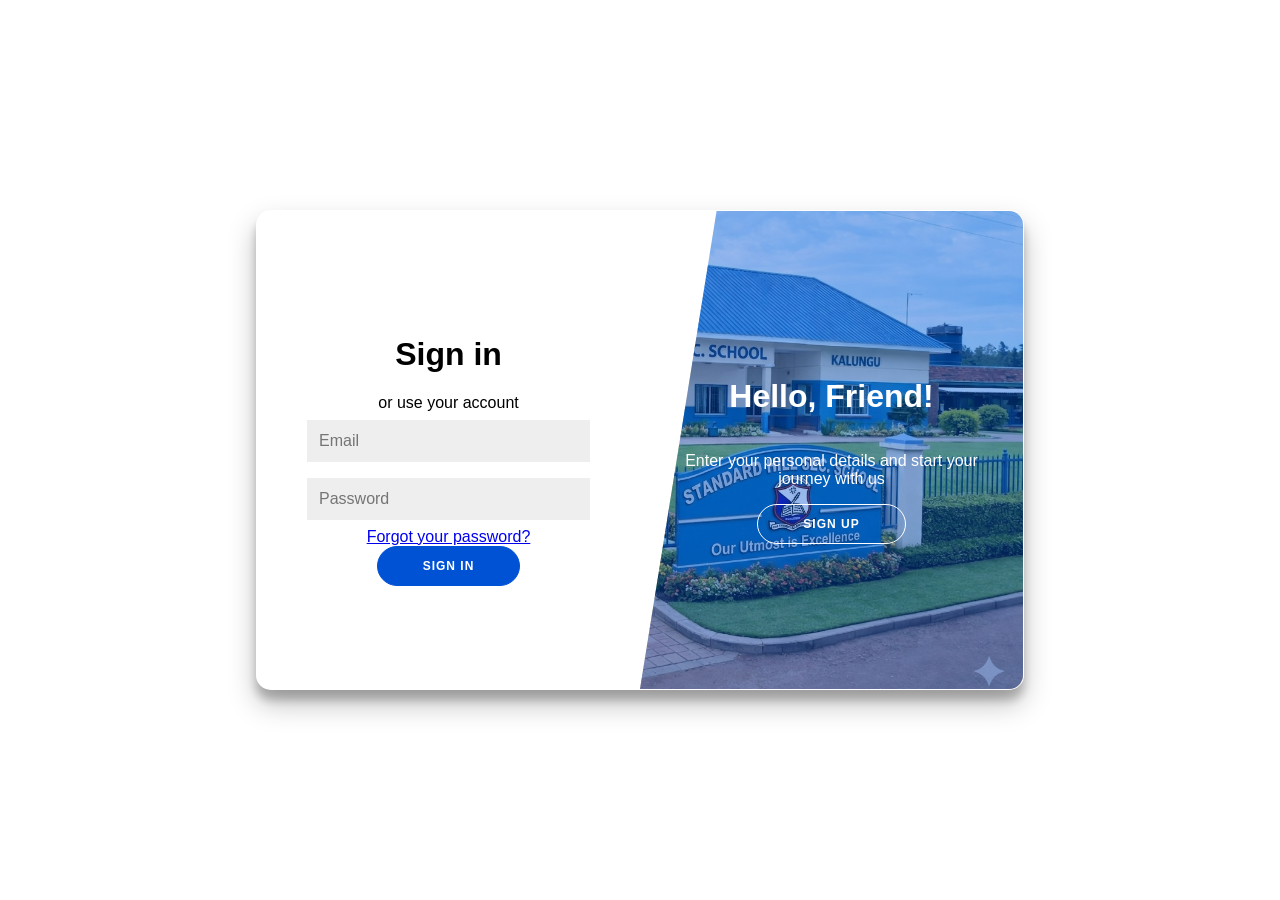
<file: index.html>
<!DOCTYPE html>
<html lang="en">
<head>
  <meta charset="UTF-8">
  <meta name="viewport" content="width=device-width, initial-scale=1.0">
  <title>Login And Register form for Standard HIll Kalungu Management System - Exam & Student Control</title>
  <meta name="description" content="A school management system that helps teachers manage exams, track student performance, and control school activities easily.">
  <meta name="keywords" content="school management system, exam system, student results, Uganda school software, teacher system">
  <meta name="author" content="YAPS DEVELOPER">
 <link rel="stylesheet" href="Form.css">
 <script src="Login.js" defer></script>
</head>
<body>

    <div class="container" id="container">
        
        <div class="form-container sign-up-container">
            <form action="#">
                <h1>Create Account</h1>
                <div class="social-container">
                    </div>
                <span>or use your email for registration</span>
                <input type="text" placeholder="Name" />
                <input type="email" placeholder="Email" />
                <input type="password" placeholder="Password" />
                <button type="button">Sign Up</button>
                <p class="mobile-only" style="color: black;">Already have an account? <br><span onclick="document.getElementById('container').classList.remove('active')"style="color: blue; text-decoration: underline; cursor: pointer;">Sign In</span></p>
              
            </form>
        </div>

        <div class="form-container sign-in-container">
            <form action="#">
                <h1>Sign in</h1>
                <div class="social-container">
                    </div>
                <span>or use your account</span>
                <input type="email" placeholder="Email" />
                <input type="password" placeholder="Password" />
                <a href="#">Forgot your password?</a>
                <a href="loading.html" class="button-link"><button type="button">Sign In</button></a>
              <p class="mobile-only"style="color: black;">Don't have an account? <br> <span onclick="document.getElementById('container').classList.add('active')" style="color:blue; text-decoration: underline; cursor: pointer;">Sign Up</span></p>
            </form>
        </div>

        <div class="overlay-container">
            <div class="overlay">
                <div class="overlay-panel overlay-left">
                    <h1>Welcome Back!</h1>
                    <p>To keep connected with us please login with your personal info</p>
                    <p class="mobile-only">Already have an account? <span onclick="document.getElementById('container').classList.remove('active')">Sign In</span></p>
                    <button class="ghost" id="login">Sign In</button>
                </div>
                
                <div class="overlay-panel overlay-right">
                    <h1>Hello, Friend!</h1>
                    <p>Enter your personal details and start your journey with us</p>
                    <button class="ghost" id="register">Sign Up</button>
                    <p class="mobile-only">Don't have an account? <span onclick="document.getElementById('container').classList.add('active')">Sign Up</span></p>
                </div>
            </div>
        </div>

    </div>



</body>
</html>
</file>
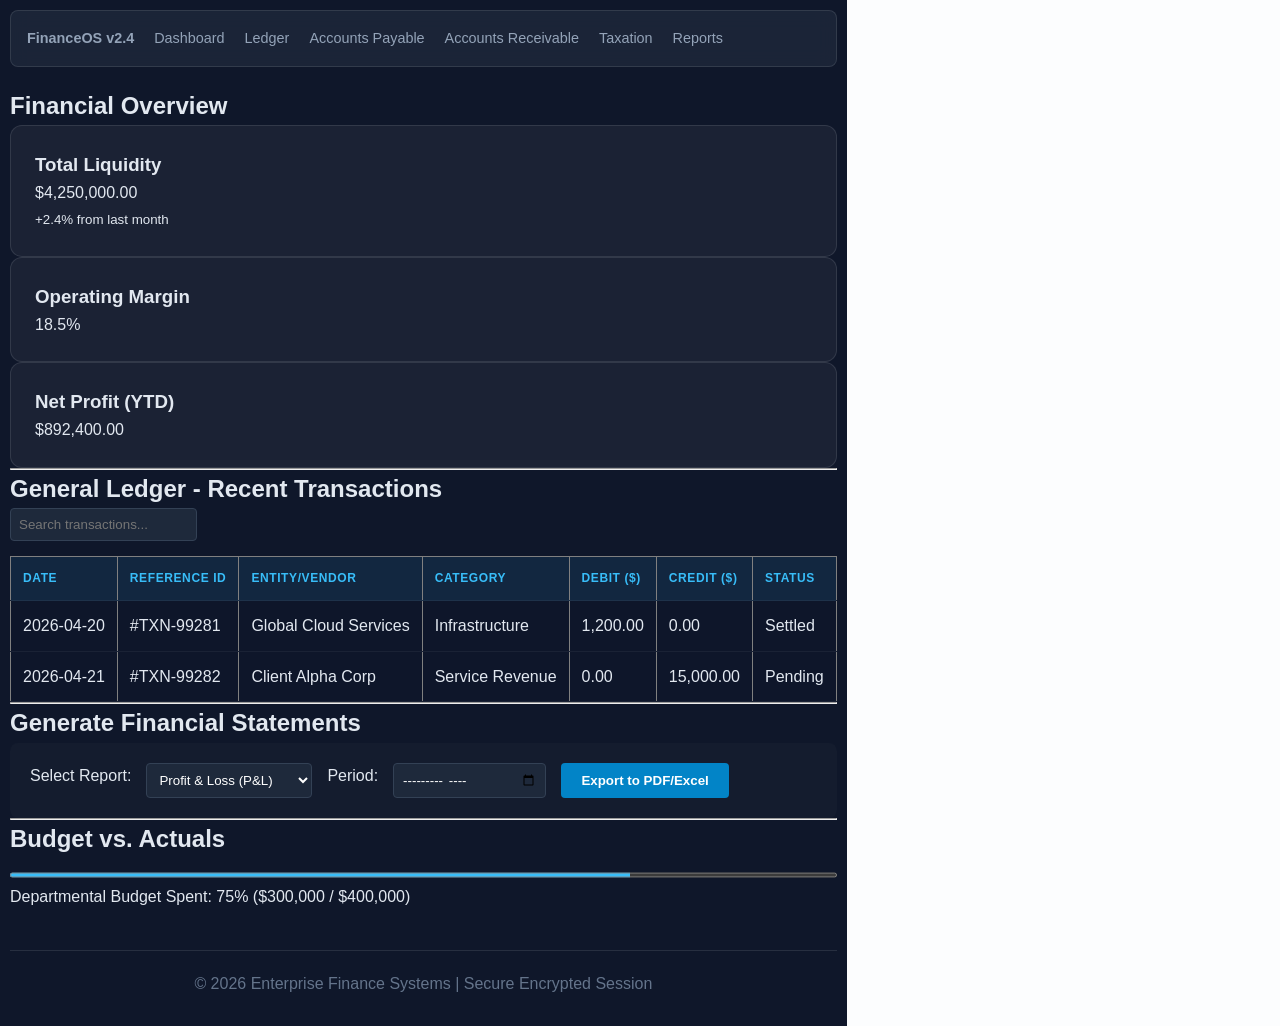
<file: finance.html>
<!DOCTYPE html>
<html lang="en">
<head>
    <meta charset="UTF-8">
    <meta name="viewport" content="width=device-width, initial-scale=1.0">
    <title>Corporate Finance Management System</title>
    <link rel="stylesheet" href="Style.css">
    <script src="Finance.js" defer></script>
</head>
<body>


<div id="finance-system">
    <header class="fin-header">
        
    <header>
        <nav>
            <ul>
                <li><strong>FinanceOS v2.4</strong></li>
                <li>Dashboard</li>
                <li>Ledger</li>
                <li>Accounts Payable</li>
                <li>Accounts Receivable</li>
                <li>Taxation</li>
                <li>Reports</li>
            </ul>
        </nav>
    </header>

    </header>
        <section id="summary-tiles">
            <h2>Financial Overview</h2>
            <div class="tile">
                <h3>Total Liquidity</h3>
                <p>$4,250,000.00</p>
                <small>+2.4% from last month</small>
            </div>
            <div class="tile">
                <h3>Operating Margin</h3>
                <p>18.5%</p>
            </div>
            <div class="tile">
                <h3>Net Profit (YTD)</h3>
                <p>$892,400.00</p>
            </div>
        </section>

        <hr>

        <section id="ledger">
            <h2>General Ledger - Recent Transactions</h2>
            <table border="1" width="100%">
                <thead>
                    <tr>
                        <th>Date</th>
                        <th>Reference ID</th>
                        <th>Entity/Vendor</th>
                        <th>Category</th>
                        <th>Debit ($)</th>
                        <th>Credit ($)</th>
                        <th>Status</th>
                    </tr>
                </thead>
                <tbody>
                    <tr>
                        <td>2026-04-20</td>
                        <td>#TXN-99281</td>
                        <td>Global Cloud Services</td>
                        <td>Infrastructure</td>
                        <td>1,200.00</td>
                        <td>0.00</td>
                        <td>Settled</td>
                    </tr>
                    <tr>
                        <td>2026-04-21</td>
                        <td>#TXN-99282</td>
                        <td>Client Alpha Corp</td>
                        <td>Service Revenue</td>
                        <td>0.00</td>
                        <td>15,000.00</td>
                        <td>Pending</td>
                    </tr>
                </tbody>
            </table>
        </section>

        <hr>

        <section id="reporting-tools">
            <h2>Generate Financial Statements</h2>
            <form>
                <label for="report-type">Select Report:</label>
                <select id="report-type">
                    <option value="pnl">Profit & Loss (P&L)</option>
                    <option value="balance-sheet">Balance Sheet</option>
                    <option value="cash-flow">Cash Flow Statement</option>
                    <option value="trial-balance">Trial Balance</option>
                </select>

                <label for="period">Period:</label>
                <input type="month" id="period" name="period">

                <button type="submit">Export to PDF/Excel</button>
            </form>
        </section>

        <hr>

        <section id="forecasting">
            <h2>Budget vs. Actuals</h2>
            <progress value="75" max="100"></progress>
            <p>Departmental Budget Spent: 75% ($300,000 / $400,000)</p>
        </section>
   </main>
   
    <footer>
        <p>&copy; 2026 Enterprise Finance Systems | Secure Encrypted Session</p>
    </footer>

</div>

</body>
</html>
</file>
<file: Form.css>
/* --- Global Styles --- */
* { box-sizing: border-box; }

body {
    background: #fff; /* Dark background to make the forms pop */
    display: flex;
    justify-content: center;
    align-items: center;
    height: 100vh;
    margin: 0;
    font-family: 'Segoe UI', Tahoma, Geneva, Verdana, sans-serif;
}

/* --- Main Container --- */
.container {
    background-color: #fff;
    border-radius: 15px;
    box-shadow: 0 14px 28px rgba(0,0,0,0.25), 0 10px 10px rgba(0,0,0,0.22);
    position: relative;
    overflow: hidden;
    width: 768px;
    max-width: 100%;
    min-height: 480px;
}

/* --- Form Containers --- */
.form-container {
    position: absolute;
    top: 0;
    height: 100%;
    transition: all 0.6s ease-in-out;
}

.sign-in-container {
    left: 0;
    width: 50%;
    z-index: 2;
}

.sign-up-container {
    left: 0;
    width: 50%;
    opacity: 0;
    z-index: 1;
}

/* When Active: Slide the Forms */
.container.active .sign-in-container {
    transform: translateX(100%);
}

.container.active .sign-up-container {
    transform: translateX(100%);
    opacity: 1;
    z-index: 5;
    animation: show 0.6s;
}

@keyframes show {
    0%, 49.99% { opacity: 0; z-index: 1; }
    50%, 100% { opacity: 1; z-index: 5; }
}

/* --- The Sliding Overlay --- */
.overlay-container {
    position: absolute;
    top: 0;
    left: 50%;
    width: 50%;
    height: 100%;
    overflow: hidden;
    /* Smooth Cubic-Bezier Transition */
    transition: transform 0.6s cubic-bezier(0.68, -0.55, 0.265, 1.55);
    z-index: 100;
}

.container.active .overlay-container {
    transform: translateX(-100%);
}

.overlay {
    /* Diagonal Gradient Split */
    background: linear-gradient(135deg, #0052D4 0%, #0052D4 48%, #ffffff 52%, #ffffff 100%);
    background-repeat: no-repeat;
    background-size: 200% 100%; /* Important for sliding the gradient */
    background-position: 0 0;
    color: #FFFFFF;
    position: relative;
    left: -100%;
    height: 100%;
    width: 200%;
    transform: translateX(0);
    transition: transform 0.6s cubic-bezier(0.68, -0.55, 0.265, 1.55), background-position 0.6s ease;
}

.container.active .overlay {
    transform: translateX(50%);
    background-position: 100% 0; /* Shifts the diagonal color to the other side */
}

/* --- Panels inside the Overlay --- */
.overlay-panel {
    position: absolute;
    display: flex;
    align-items: center;
    justify-content: center;
    flex-direction: column;
    padding: 0 40px;
    text-align: center;
    top: 0;
    height: 100%;
    width: 50%;
    transition: transform 0.6s cubic-bezier(0.68, -0.55, 0.265, 1.55);
}

.overlay-left {
    transform: translateX(-20%);
    color: #fff; /* Dark blue text for the white diagonal side */
}

.container.active .overlay-left {
    transform: translateX(0);
}

.overlay-right {
    right: 0;
    transform: translateX(0);
    color: #fff; /* White text for the blue side */
}

.container.active .overlay-right {
    transform: translateX(20%);
}

/* --- Buttons & Inputs --- */
button {
    border-radius: 20px;
    border: 1px solid #0052D4;
    background-color: #0052D4;
    color: #FFFFFF;
    font-size: 12px;
    font-weight: bold;
    padding: 12px 45px;
    letter-spacing: 1px;
    text-transform: uppercase;
    cursor: pointer;
    transition: transform 80ms ease-in;
}

button:active { transform: scale(0.95); }

button.ghost {
    background-color: transparent;
    border-color: #FFFFFF;
}

.overlay-left button.ghost {
    border-color: #0052D4;
    color: #fff;
}

form {
    background-color: #FFFFFF;
    display: flex;
    align-items: center;
    justify-content: center;
    flex-direction: column;
    padding: 0 50px;
    height: 100%;
    text-align: center;
}

input {
    background-color: #eee;
    border: none;
    padding: 12px 15px;
    margin: 8px 0;
    width: 100%;
}



/* --- Responsive Container --- */
.container {
    background-color: rgba(255, 255, 255, 0.05);
    backdrop-filter: blur(15px);
    border: 1px solid rgba(255, 255, 255, 0.2);
    border-radius: 15px;
    position: relative;
    overflow: hidden;
    width: 100%;
    max-width: 768px; /* Desktop width */
    min-height: 480px;
    margin: 20px; /* Space around container on mobile */
    display: flex;
}

/* --- Responsive Adjustments for Tablets & Phones --- */
@media (max-width: 768px) {
    .container {
        width: 95%;
        min-height: 550px;
        flex-direction: column; /* Stack elements if needed */
    }

    /* Hide the sliding overlay on very small screens or simplify it */
    .overlay-container {
        display: none; /* Simplest mobile fix: hide the decorative slider */
    }

    .form-container {
        width: 100% !important;
        position: relative;
        transform: none !important;
    }

    /* Toggle visibility via opacity instead of sliding on mobile */
    .sign-up-container {
        display: none;
    }

    .container.active .sign-up-container {
        display: flex;
        opacity: 1;
    }

    .container.active .sign-in-container {
        display: none;
    }
}

/* --- Smooth Scaling for Inputs --- */
input {
    width: 100%;
    padding: 12px;
    font-size: 16px; /* Prevents iOS zoom-on-focus */
}

/* --- The sliding logic (Desktop only) --- */
@media (min-width: 769px) {
    .overlay-container {
        display: block;
    }
}

/* --- Responsive Container --- */
.container {
    background-color: rgba(255, 255, 255, 0.05);
    backdrop-filter: blur(15px);
    border: 1px solid rgba(255, 255, 255, 0.2);
    border-radius: 15px;
    position: relative;
    overflow: hidden;
    width: 100%;
    max-width: 768px; /* Desktop width */
    min-height: 480px;
    margin: 20px; /* Space around container on mobile */
    display: flex;
}

/* --- Responsive Adjustments for Tablets & Phones --- */
@media (max-width: 768px) {
    .container {
        width: 95%;
        min-height: 550px;
        flex-direction: column; /* Stack elements if needed */
    }

    /* Hide the sliding overlay on very small screens or simplify it */
    .overlay-container {
        display: none; /* Simplest mobile fix: hide the decorative slider */
    }

    .form-container {
        width: 100% !important;
        position: relative;
        transform: none !important;
    }

    /* Toggle visibility via opacity instead of sliding on mobile */
    .sign-up-container {
        display: none;
    }

    .container.active .sign-up-container {
        display: flex;
        opacity: 1;
    }

    .container.active .sign-in-container {
        display: none;
    }
}

/* --- Smooth Scaling for Inputs --- */
input {
    width: 100%;
    padding: 12px;
    font-size: 16px; /* Prevents iOS zoom-on-focus */
}

/* --- The sliding logic (Desktop only) --- */
@media (min-width: 769px) {
    .overlay-container {
        display: block;
    }
}

.mobile-only {
    display: none;
    color: #fff;
    cursor: pointer;
    margin-top: 15px;
}

@media (max-width: 768px) {
    .mobile-only {
        display: block;
    }
}

/* --- MOBILE RESPONSIVE FIX --- */
@media (max-width: 768px) {
    .container {
        width: 90%;
        min-height: 500px;
        height: auto;
        padding-bottom: 20px;
    }

    /* 1. Hide the sliding overlay entirely on mobile */
    .overlay-container {
        display: none;
    }

    /* 2. Reset the form containers to take up the full width */
    .form-container {
        width: 100%;
        height: 100%;
        position: absolute;
        top: 0;
        left: 0;
        opacity: 0;
        pointer-events: none; /* Prevents clicking hidden forms */
        transition: opacity 0.4s ease-in-out;
    }

    /* 3. Show the correct form based on the .active class */
    /* When NOT active: Show Sign-In */
    .sign-in-container {
        opacity: 1;
        pointer-events: all;
        z-index: 5;
    }

    /* When active: Show Sign-Up */
    .container.active .sign-up-container {
        opacity: 1;
        pointer-events: all;
        z-index: 5;
        transform: none; /* Remove horizontal slide */
    }

    /* Hide the Sign-In when Sign-Up is active */
    .container.active .sign-in-container {
        opacity: 0;
        pointer-events: none;
    }

    /* 4. Adjust the form padding for smaller screens */
    form {
        padding: 0 20px;
    }
}


.overlay {
    /* Replace the URL with your actual image path */
    background: linear-gradient(rgba(0, 82, 212, 0.4), rgba(0, 82, 212, 0.4)), 
                url('SHK.png'); 
    background-size: cover;
    background-position: center;
    color: #FFFFFF;
    position: relative;
    left: -100%;
    height: 100%;
    width: 200%;
    transform: translateX(0);
    transition: transform 0.6s cubic-bezier(0.68, -0.55, 0.265, 1.55);
}

/* The "Diagonal" effect using Clip-Path */
.overlay-container {
    position: absolute;
    top: 0;
    left: 50%;
    width: 50%;
    height: 100%;
    overflow: hidden;
    transition: transform 0.6s cubic-bezier(0.68, -0.55, 0.265, 1.55);
    z-index: 100;
    /* This creates the diagonal shape for the image container */
    clip-path: polygon(20% 0, 100% 0, 100% 100%, 0% 100%);
}

.container.active .overlay-container {
    transform: translateX(-100%);
    /* Flips the diagonal angle when sliding to the other side */
    clip-path: polygon(0 0, 80% 0, 100% 100%, 0% 100%);
}


.button-link {
    color:#fff;
}
</file>
<file: Style.css>
:root {
    --shss-blue: #004aad; /* Professional Royal Blue */
    --shss-light-blue: #e6effc;
    --white: #ffffff;
    --text-dark: #1a2b4b;
    --text-light: #5a7194;
    --border-gray: #e1e8f0;
}

* { margin: 0; padding: 0; box-sizing: border-box; font-family: 'Inter', sans-serif; }

body {
    background-color: #f4f7fa;
    display: flex;
    min-height: 100vh;
    
}

/* Sidebar */
.sidebar {
    width: 260px;
    background-color: var(--shss-blue);
    color: var(--white);
    padding: 2rem 1.5rem;
    display: flex;
    flex-direction: column;
    position: fixed;
    height: 100vh;
}

.sidebar-header {
    display: flex;
    align-items: center;
    gap: 10px;
    margin-bottom: 3rem;
}

.school-logo { width: 40px; filter: brightness(0) invert(1); }

.nav-links { list-style: none; flex-grow: 1; }
.nav-links li { margin-bottom: 0.8rem; }
.nav-links a {
    color: rgba(255, 255, 255, 0.8);
    text-decoration: none;
    display: flex;
    align-items: center;
    padding: 12px 15px;
    border-radius: 8px;
    transition: 0.3s;
}

.nav-links a i { margin-right: 12px; font-size: 1.1rem; }
.nav-links a:hover, .nav-links a.active {
    background-color: rgba(255, 255, 255, 0.15);
    color: var(--white);
}

/* Main Content */
.main-content { margin-left: 260px; width: 100%; padding: 2.5rem; }

.dashboard-header {
    display: flex;
    justify-content: space-between;
    align-items: center;
    margin-bottom: 3rem;
}

.user-welcome h1 { color: var(--text-dark); font-size: 1.8rem; }
.user-welcome p { color: var(--text-light); }

.term-badge {
    background: var(--shss-light-blue);
    color: var(--shss-blue);
    padding: 8px 16px;
    border-radius: 20px;
    font-weight: 600;
    font-size: 0.85rem;
}

/* Cards */
.content-grid {
    display: grid;
    grid-template-columns: repeat(auto-fit, minmax(300px, 1fr));
    gap: 2rem;
}

.card {
    background: var(--white);
    padding: 1.5rem;
    border-radius: 12px;
    box-shadow: 0 4px 12px rgba(0, 0, 0, 0.05);
    border: 1px solid var(--border-gray);
}

.card-blue {
    background: var(--shss-blue);
    color: var(--white);
}

.card-title {
    display: flex;
    justify-content: space-between;
    margin-bottom: 1.5rem;
    color: var(--text-dark);
}

.card-blue .card-title { color: var(--white); }

.amount { font-size: 1.8rem; margin: 10px 0; }

.btn-white {
    width: 100%;
    padding: 10px;
    border: none;
    background: var(--white);
    color: var(--shss-blue);
    font-weight: bold;
    border-radius: 6px;
    cursor: pointer;
    margin-top: 10px;
}

/* Tables & Lists */
.simple-table { width: 100%; border-collapse: collapse; }
.simple-table td { padding: 10px 0; border-bottom: 1px solid var(--border-gray); font-size: 0.9rem; }
.view-more { display: block; margin-top: 15px; color: var(--shss-blue); font-weight: 600; text-decoration: none; }

.notice-box {
    padding: 10px 0;
    border-bottom: 1px solid var(--border-gray);
}
.notice-box small { color: var(--shss-blue); font-weight: bold; }



/* --- Base Mobile-First Changes --- */

/* 1. Hide the checkbox and mobile button by default (for desktop) */
#nav-toggle {
    display: none;
}

.mobile-menu-btn {
    display: none;
    position: fixed;
    top: 20px;
    right: 20px;
    z-index: 1001;
    background: var(--shss-blue);
    color: white;
    padding: 10px 15px;
    border-radius: 8px;
    cursor: pointer;
}

/* 2. Responsive Grid for Cards */
.content-grid {
    display: grid;
    grid-template-columns: repeat(auto-fit, minmax(280px, 1fr)); /* Automatically fits screen */
    gap: 1.5rem;
}

/* --- Media Query for Mobile (Phones) --- */
@media screen and (max-width: 768px) {
    .sidebar {
        left: -260px; /* Hide sidebar off-screen */
        transition: all 0.3s ease;
        z-index: 1000;
    }

    .main-content {
        margin-left: 0; /* Content takes full width */
        padding: 1.5rem;
        padding-top: 5rem; /* Space for the mobile button */
    }

    .mobile-menu-btn {
        display: block; /* Show menu button on mobile */
    }

    /* When checkbox is checked, slide sidebar in */
    #nav-toggle:checked ~ .sidebar {
        left: 0;
    }

    .dashboard-header {
        flex-direction: column;
        align-items: flex-start;
        gap: 15px;
    }

    .header-actions {
        width: 100%;
        justify-content: space-between;
    }

    .card {
        padding: 1rem;
    }
}

/* --- Media Query for Tablets --- */
@media screen and (min-width: 769px) and (max-width: 1024px) {
    .sidebar {
        width: 80px; /* Compact sidebar */
    }
    
    .sidebar span, .sidebar h2 {
        display: none; /* Hide text, show only icons */
    }

    .main-content {
        margin-left: 80px;
    }
}



/* --- Base Mobile-First Changes --- */

/* 1. Hide the checkbox and mobile button by default (for desktop) */
#nav-toggle {
    display: none;
}

.mobile-menu-btn {
    display: none;
    position: fixed;
    top: 20px;
    right: 20px;
    z-index: 1001;
    background: var(--shss-blue);
    color: white;
    padding: 10px 15px;
    border-radius: 8px;
    cursor: pointer;
}

/* 2. Responsive Grid for Cards */
.content-grid {
    display: grid;
    grid-template-columns: repeat(auto-fit, minmax(280px, 1fr)); /* Automatically fits screen */
    gap: 1.5rem;
}

/* --- Media Query for Mobile (Phones) --- */
@media screen and (max-width: 768px) {
    .sidebar {
        left: -260px; /* Hide sidebar off-screen */
        transition: all 0.3s ease;
        z-index: 1000;
    }

    .main-content {
        margin-left: 0; /* Content takes full width */
        padding: 1.5rem;
        padding-top: 5rem; /* Space for the mobile button */
    }

    .mobile-menu-btn {
        display: block; /* Show menu button on mobile */
    }

    /* When checkbox is checked, slide sidebar in */
    #nav-toggle:checked ~ .sidebar {
        left: 0;
    }

    .dashboard-header {
        flex-direction: column;
        align-items: flex-start;
        gap: 15px;
    }

    .header-actions {
        width: 100%;
        justify-content: space-between;
    }

    .card {
        padding: 1rem;
    }
}

/* --- Media Query for Tablets --- */
@media screen and (min-width: 769px) and (max-width: 1024px) {
    .sidebar {
        width: 80px; /* Compact sidebar */
    }
    
    .sidebar span, .sidebar h2 {
        display: none; /* Hide text, show only icons */
    }

    .main-content {
        margin-left: 80px;
    }
}


/* --- Root Variables for easy theme control --- */
:root {
    --shss-blue: #004aad;         /* Standard Hill Royal Blue */
    --shss-hover-blue: #003580;   /* Darker Blue for hover states */
    --shss-light-blue: #eef4ff;   /* Soft blue for backgrounds */
    --white: #ffffff;
    --text-dark: #1e293b;
    --text-muted: #64748b;
    --card-shadow: 0 10px 25px rgba(0, 74, 173, 0.1);
}

/* --- Global Reset --- */
* {
    margin: 0;
    padding: 0;
    box-sizing: border-box;
}

body {
    font-family: 'Poppins', sans-serif;
    background-color: #fcfdfe; /* Almost white */
    color: var(--text-dark);
}

/* --- Hero Section --- */
.hero {
    background-color: var(--shss-blue);
    background-image: linear-gradient(135deg, var(--shss-blue) 0%, #002d6a 100%);
    color: var(--white);
    padding: 80px 20px;
    text-align: center;
}

.hero h1 {
    font-size: 2.5rem;
    font-weight: 600;
    margin-bottom: 10px;
}

.hero p {
    opacity: 0.9;
    font-weight: 300;
}

/* --- Container & Controls --- */
.container {
    max-width: 1200px;
    margin: -40px auto 40px; /* Pulls controls slightly into the hero */
    padding: 0 20px;
}

.controls {
    background: var(--white);
    padding: 25px;
    border-radius: 15px;
    box-shadow: var(--card-shadow);
    display: flex;
    flex-direction: column;
    gap: 20px;
    margin-bottom: 40px;
}

.search-bar {
    width: 100%;
    padding: 15px 25px;
    border: 2px solid var(--shss-light-blue);
    border-radius: 10px;
    font-family: inherit;
    font-size: 1rem;
    transition: border-color 0.3s ease;
}

.search-bar:focus {
    outline: none;
    border-color: var(--shss-blue);
}

/* --- Filter Buttons --- */
.filters {
    display: flex;
    flex-wrap: wrap;
    gap: 10px;
}

.filter-btn {
    background: var(--white);
    border: 1px solid var(--shss-blue);
    color: var(--shss-blue);
    padding: 8px 18px;
    border-radius: 6px;
    cursor: pointer;
    font-weight: 500;
    transition: 0.3s;
}

.filter-btn.active, .filter-btn:hover {
    background: var(--shss-blue);
    color: var(--white);
}

/* --- Teacher Grid (The "Portable" Layout) --- */
.teacher-grid {
    display: grid;
    grid-template-columns: repeat(auto-fill, minmax(300px, 1fr));
    gap: 30px;
}

/* --- Teacher Card --- */
.teacher-card {
    background: var(--white);
    border: 1px solid #e2e8f0;
    border-radius: 16px;
    padding: 30px;
    text-align: center;
    transition: transform 0.3s ease, box-shadow 0.3s ease;
    box-shadow: 0 4px 6px rgba(0, 0, 0, 0.02);
}

.teacher-card:hover {
    transform: translateY(-8px);
    box-shadow: var(--card-shadow);
    border-color: var(--shss-light-blue);
}

.profile-img {
    width: 110px;
    height: 110px;
    border-radius: 50%;
    border: 4px solid var(--shss-light-blue);
    margin-bottom: 10px;
}

.dept-tag {
    display: inline-block;
    background: var(--shss-light-blue);
    color: var(--shss-blue);
    font-size: 0.75rem;
    font-weight: 700;
    padding: 5px 12px;
    border-radius: 20px;
    text-transform: uppercase;
    letter-spacing: 0.5px;
    margin-bottom: 15px;
}

.teacher-name {
    font-size: 1.25rem;
    color: var(--shss-blue);
    margin-bottom: 5px;
}

.teacher-role {
    font-size: 0.9rem;
    color: var(--text-muted);
    margin-bottom: 15px;
}

.philosophy {
    font-size: 0.85rem;
    color: var(--text-dark);
    font-style: italic;
    margin-bottom: 20px;
    min-height: 40px; /* Keeps cards uniform */
}

/* --- Stats Row --- */
.stats {
    display: flex;
    justify-content: space-between;
    padding: 15px 0;
    border-top: 1px solid #f1f5f9;
    margin-bottom: 20px;
    font-size: 0.85rem;
}

.stats strong {
    color: var(--shss-blue);
}

/* --- Contact Button --- */
.contact-btn {
    display: block;
    background-color: var(--shss-blue);
    color: var(--white);
    text-decoration: none;
    padding: 12px;
    border-radius: 8px;
    font-weight: 600;
    transition: background 0.3s;
}

.contact-btn:hover {
    background-color: var(--shss-hover-blue);
}

/* --- Mobile Responsive Rules --- */
@media (max-width: 768px) {
    .hero {
        padding: 60px 20px;
    }
    
    .hero h1 {
        font-size: 1.8rem;
    }

    .container {
        margin-top: -20px;
    }

    .teacher-grid {
        grid-template-columns: 1fr; /* One card per row on small phones */
    }
}


.hero {
    position: relative;
    height: 500px; /* Increased height for impact */
    display: flex;
    align-items: center;
    justify-content: center;
    text-align: center;
    color: var(--white);
    /* Replace 'school-gate.jpg' with your actual image path */
    background: url('SHK.png') center/cover no-repeat;
    overflow: hidden;
}

/* The dark blue tint overlay */
.hero-overlay {
    position: absolute;
    top: 0;
    left: 0;
    width: 100%;
    height: 100%;
    background: linear-gradient(
        to right, 
        rgba(0, 74, 173, 0.85), 
        rgba(0, 45, 106, 0.7)
    );
    z-index: 1;
}

.hero-content {
    position: relative;
    z-index: 2;
    max-width: 800px;
    padding: 0 20px;
}

.breadcrumb {
    font-size: 0.85rem;
    text-transform: uppercase;
    letter-spacing: 2px;
    margin-bottom: 20px;
    opacity: 0.8;
}

.breadcrumb .active {
    color: #00d2ff; /* A lighter blue accent */
    font-weight: bold;
}

.hero h1 {
    font-size: clamp(2rem, 5vw, 3.5rem); /* Scales based on screen size */
    font-weight: 700;
    line-height: 1.2;
    margin-bottom: 20px;
    text-shadow: 2px 2px 4px rgba(0,0,0,0.3);
}

.hero p {
    font-size: 1.1rem;
    margin-bottom: 30px;
    max-width: 600px;
    margin-left: auto;
    margin-right: auto;
    opacity: 0.9;
}

/* Hero Buttons */
.hero-btns {
    display: flex;
    gap: 15px;
    justify-content: center;
}

.btn-primary {
    background: var(--white);
    color: var(--shss-blue);
    padding: 12px 28px;
    border-radius: 5px;
    text-decoration: none;
    font-weight: 600;
    transition: 0.3s;
}

.btn-primary:hover {
    background: var(--shss-light-blue);
    transform: translateY(-3px);
}

.btn-outline {
    border: 2px solid var(--white);
    color: var(--white);
    padding: 10px 28px;
    border-radius: 5px;
    text-decoration: none;
    font-weight: 600;
    transition: 0.3s;
}

.btn-outline:hover {
    background: rgba(255, 255, 255, 0.1);
}

/* Mobile Adjustments */
@media (max-width: 768px) {
    .hero { height: 400px; }
    .hero-btns { flex-direction: column; align-items: center; }
    .btn-primary, .btn-outline { width: 80%; }
}




/* Section Styling */
.faculty-section {
    padding: 80px 0;
    background-color: #ffffff; /* Keeping it clean and white */
}

.section-intro {
    text-align: center;
    margin-bottom: 50px;
}

.sub-title {
    color: #004aad; /* Shss Blue */
    text-transform: uppercase;
    font-weight: 700;
    letter-spacing: 2px;
    font-size: 0.8rem;
    display: block;
    margin-bottom: 10px;
}

.main-title {
    font-size: 2.5rem;
    color: #1a2b4b;
    margin-bottom: 15px;
}

.title-underline {
    width: 60px;
    height: 4px;
    background: #004aad;
    margin: 0 auto;
    border-radius: 2px;
}

/* Updated Card Header to hold Image and Tag */
.card-header {
    position: relative;
    margin-bottom: 20px;
}

.card-header .dept-tag {
    position: absolute;
    bottom: -10px;
    left: 50%;
    transform: translateX(-50%);
    white-space: nowrap;
    box-shadow: 0 4px 10px rgba(0, 74, 173, 0.2);
}




/* --- Namespaced Container --- */
#finance-system {
    background-color: #0f172a;
    color: #e2e8f0;
    font-family: 'Segoe UI', system-ui, -apple-system, sans-serif;
    padding: 10px;
    line-height: 1.6;
}

/* --- Header & Nav (Isolated) --- */
#finance-system .fin-header {
    background: rgba(30, 41, 59, 0.8);
    backdrop-filter: blur(10px);
    padding: 1rem;
    border-radius: 8px;
    margin-bottom: 20px;
    border: 1px solid rgba(255, 255, 255, 0.1);
}

#finance-system .fin-header ul {
    display: flex;
    list-style: none;
    gap: 20px;
    overflow-x: auto;
    padding: 0;
    margin: 0;
}

#finance-system .fin-header li {
    font-size: 0.9rem;
    color: #94a3b8;
    white-space: nowrap;
    cursor: pointer;
}

/* --- Summary Tiles (Responsive Grid) --- */
#finance-system .tile-container {
    display: grid;
    grid-template-columns: repeat(auto-fit, minmax(250px, 1fr));
    gap: 15px;
    margin-top: 20px;
}

#finance-system .tile {
    background: rgba(255, 255, 255, 0.05);
    padding: 1.5rem;
    border-radius: 12px;
    border: 1px solid rgba(255, 255, 255, 0.1);
}

#finance-system .amount {
    font-size: 1.5rem;
    font-weight: bold;
    display: block;
    color: #f8fafc;
}

/* --- Table (Mobile-Safe) --- */
#finance-system .table-responsive {
    width: 100%;
    overflow-x: auto;
    margin: 20px 0;
    border-radius: 8px;
    border: 1px solid rgba(255, 255, 255, 0.1);
}

#finance-system table {
    width: 100%;
    border-collapse: collapse;
    min-width: 600px; /* Prevents text squishing */
    background: rgba(15, 23, 42, 0.5);
}

#finance-system th, 
#finance-system td {
    padding: 12px;
    text-align: left;
    border-bottom: 1px solid rgba(255, 255, 255, 0.05);
}

#finance-system th {
    background: rgba(56, 189, 248, 0.1);
    color: #38bdf8;
    text-transform: uppercase;
    font-size: 0.75rem;
    letter-spacing: 0.05em;
}

/* --- Forms (Responsive Wrap) --- */
#finance-system form {
    display: flex;
    flex-wrap: wrap;
    gap: 15px;
    background: rgba(255, 255, 255, 0.02);
    padding: 20px;
    border-radius: 8px;
}

#finance-system .form-group {
    display: flex;
    flex-direction: column;
    flex: 1;
    min-width: 200px;
}

#finance-system input, 
#finance-system select {
    background: #1e293b;
    border: 1px solid #334155;
    color: white;
    padding: 8px;
    border-radius: 4px;
}

#finance-system button {
    background: #0284c7;
    color: white;
    padding: 10px 20px;
    border: none;
    border-radius: 4px;
    cursor: pointer;
    font-weight: 600;
}

/* --- Progress Bar --- */
#finance-system progress {
    width: 100%;
    height: 10px;
    accent-color: #38bdf8;
}

/* --- Footer Isolation --- */
footer {
    border-top: 1px solid rgba(255, 255, 255, 0.1);
    margin-top: 40px;
    padding: 20px;
    text-align: center;
    color: #64748b;

}


.profile-pic {
    width: 50px;
    height: 50px;
    border-radius: 50%;
    object-fit: cover;
    display: flex;
    align-items: center;
    gap: 15px;
    margin-bottom: 30px;
}
</file>
